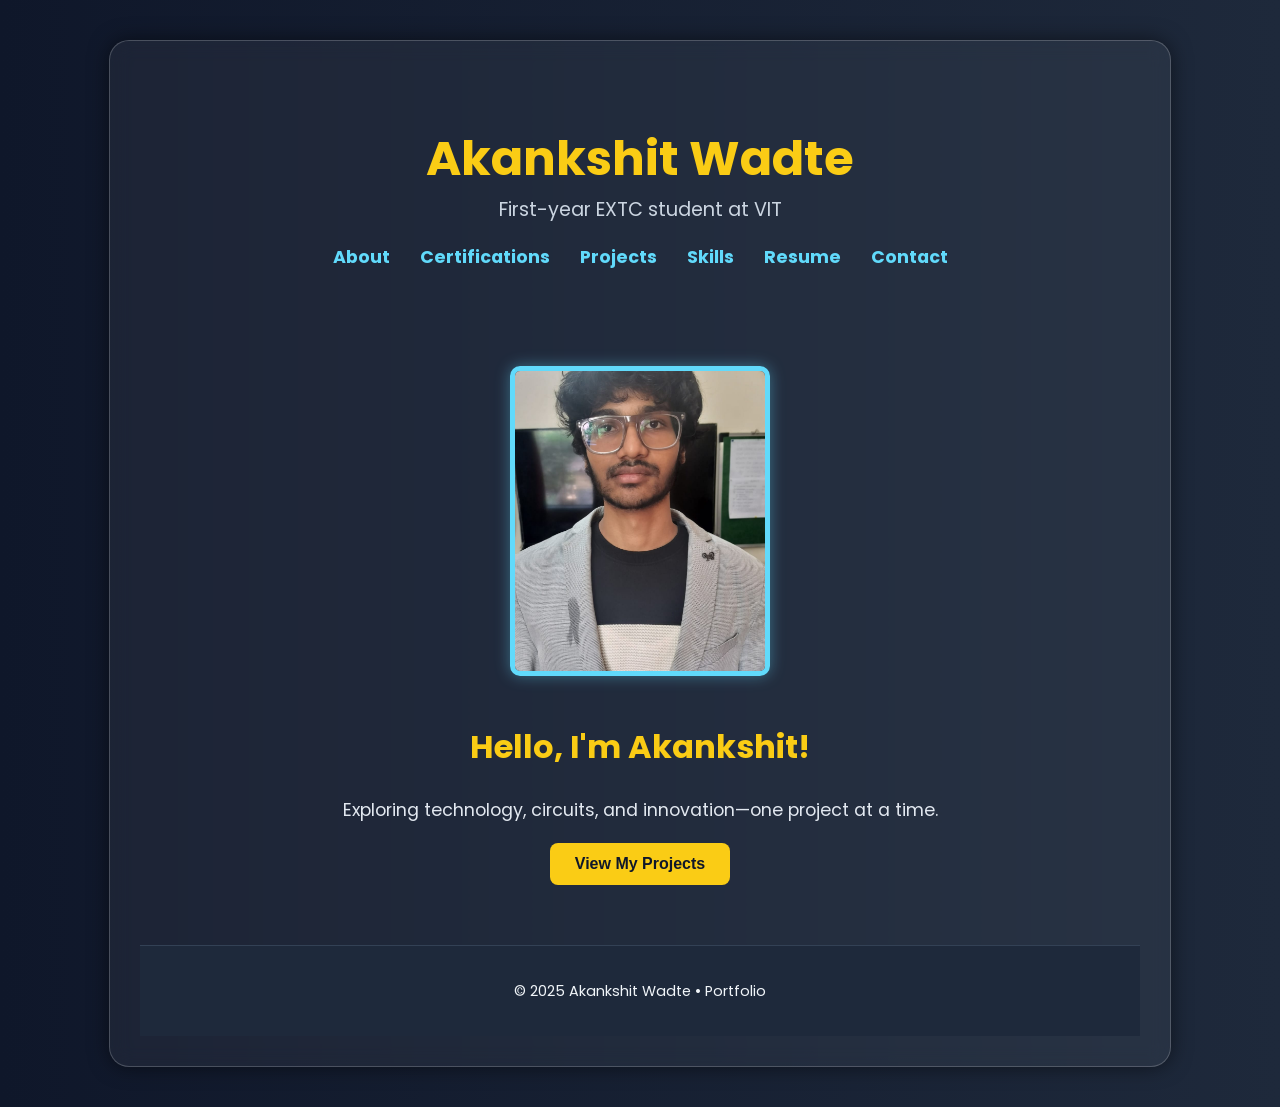
<file: index.html>
<!DOCTYPE html>
<html lang="en">
<head>
  <meta charset="UTF-8" />
  <meta name="viewport" content="width=device-width, initial-scale=1.0"/>
  <title>Akankshit's Portfolio</title>
  <link rel="stylesheet" href="styles.css"/>
  <link rel="preconnect" href="https://fonts.googleapis.com"/>
  <link rel="preconnect" href="https://fonts.gstatic.com" crossorigin/>
  <link href="https://fonts.googleapis.com/css2?family=Poppins:wght@300;400;600&display=swap" rel="stylesheet"/>
</head>
<body>
  <div class="glass-container">
    <header>
      <h1 class="fade-in">Akankshit Wadte</h1>
      <p class="fade-in delay">First-year EXTC student at VIT</p>
      <nav>
        <ul>
          <li><a href="about.html">About</a></li>
          <li><a href="certifications.html">Certifications</a></li>
          <li><a href="projects.html">Projects</a></li>
          <li><a href="skills.html">Skills</a></li>
          <li><a href="resume.html">Resume</a></li>
          <li><a href="Contact.html">Contact</a></li>
        </ul>
      </nav>
    </header>

    <section class="intro">
      <img src="akankshit.jpg" alt="Akankshit Wadte"/>
      <div class="intro-text">
        <h2>Hello, I'm Akankshit!</h2>
        <p>Exploring technology, circuits, and innovation—one project at a time.</p>
        <a href="projects.html"><button>View My Projects</button></a>
      </div>
    </section>

    <footer>
      <p>© 2025 Akankshit Wadte • Portfolio</p>
    </footer>
  </div>
</body>
</html>
</file>
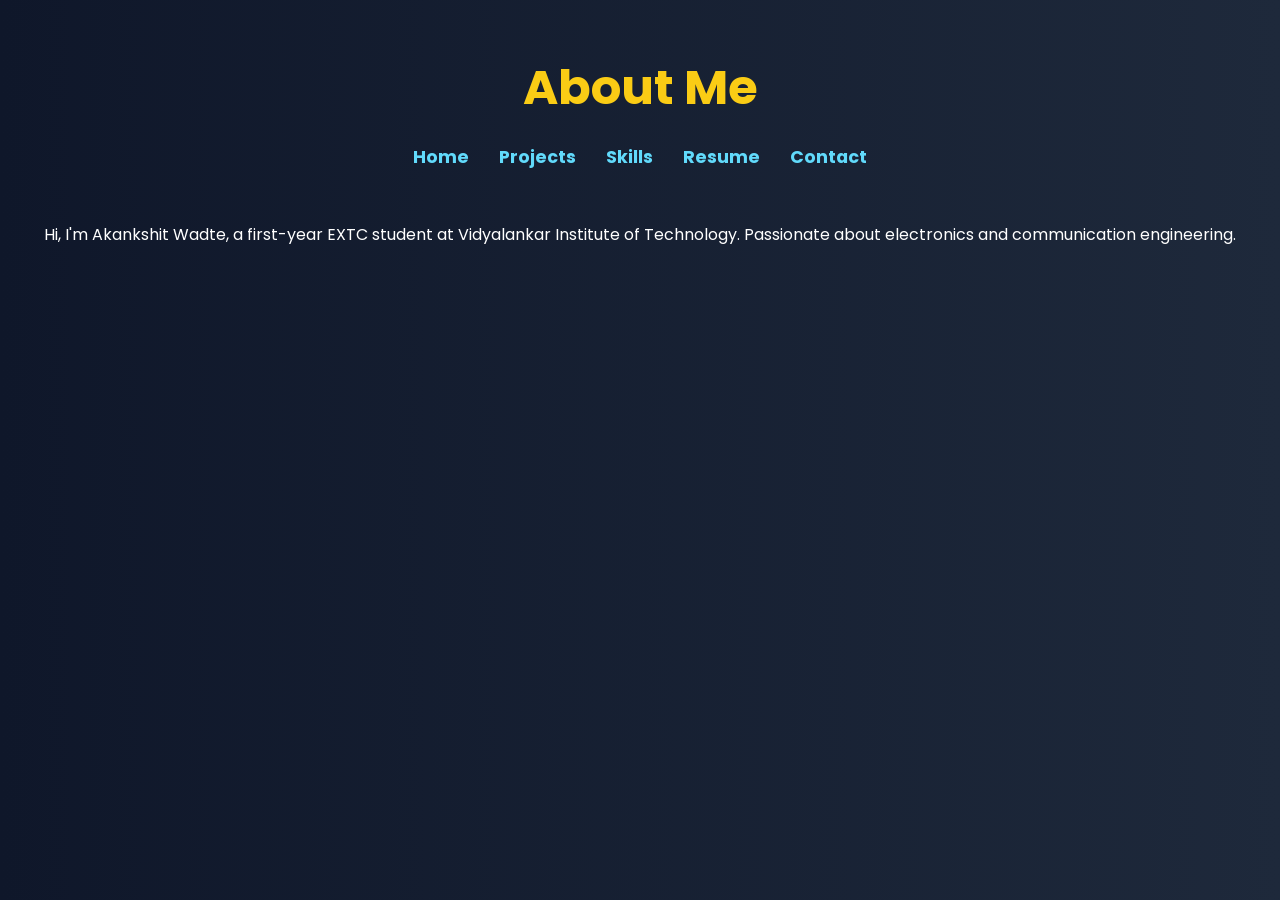
<file: about.html>
<!DOCTYPE html>
<html lang="en">
<head>
    <meta charset="UTF-8">
    <meta name="viewport" content="width=device-width, initial-scale=1.0">
    <title>About - Akankshit Wadte</title>
    <link rel="stylesheet" href="styles.css">
</head>
<body>
    <header>
        <h1>About Me</h1>
        <nav>
            <ul>
                <li><a href="index.html">Home</a></li>
                <li><a href="projects.html">Projects</a></li>
<li><a href="skills.html">Skills</a></li>
                <li><a href="resume.html">Resume</a></li>
                <li><a href="Contact.html">Contact</a></li>
            </ul>
        </nav>
    </header>
    <section>
        <p>Hi, I'm Akankshit Wadte, a first-year EXTC student at Vidyalankar Institute of Technology. Passionate about electronics and communication engineering.</p>
    </section>
</body>
</html>
</file>
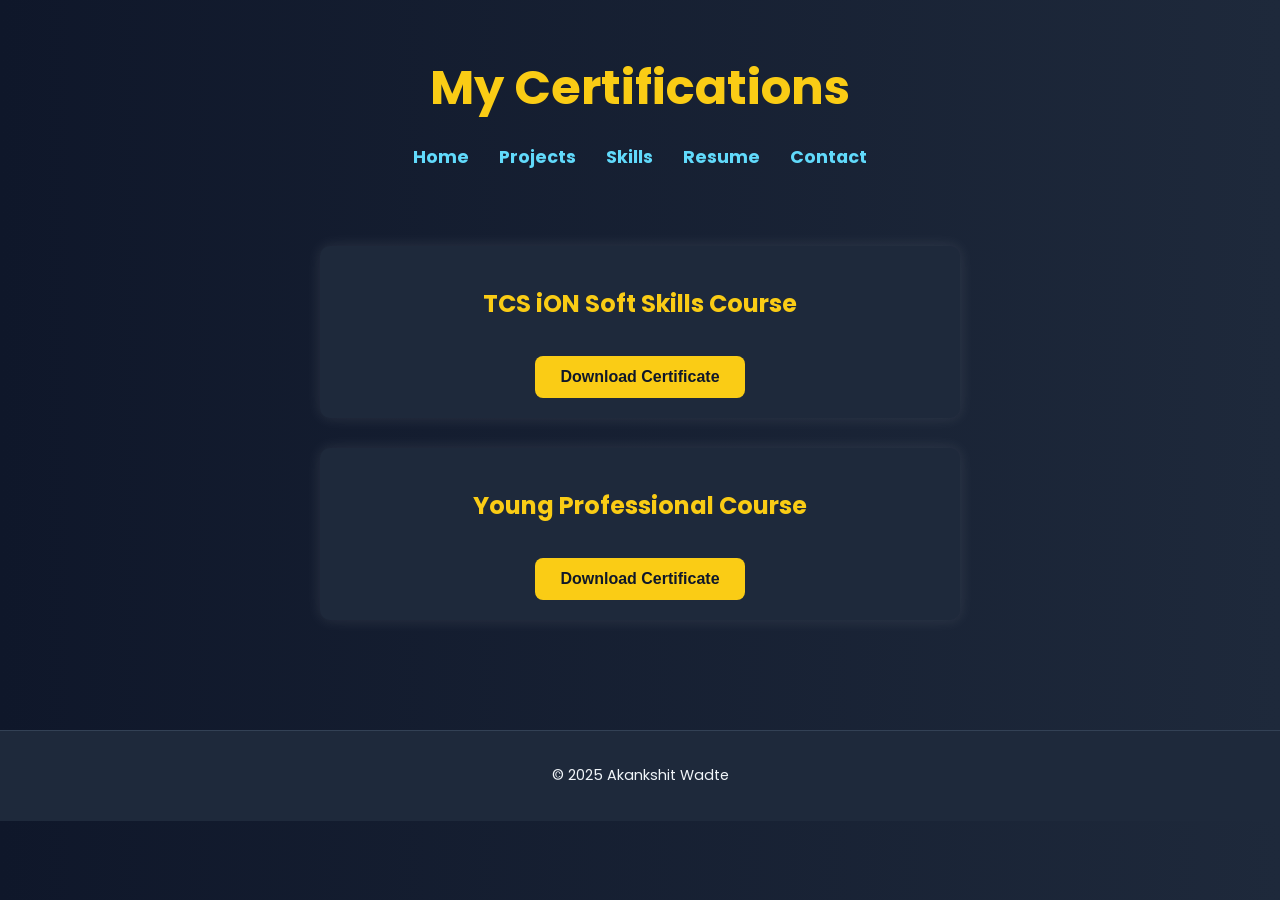
<file: certifications.html>
<!DOCTYPE html>
<html lang="en">
<head>
    <meta charset="UTF-8">
    <title>Certifications - Akankshit Wadte</title>
    <link rel="stylesheet" href="styles.css">
</head>
<body>
    <header>
        <h1>My Certifications</h1>
        <nav>
            <ul>
                <li><a href="index.html">Home</a></li>
                <li><a href="projects.html">Projects</a></li>
                <li><a href="skills.html">Skills</a></li>
                <li><a href="resume.html">Resume</a></li>
                <li><a href="contact.html">Contact</a></li>
            </ul>
        </nav>
    </header>

    <section class="certifications">
        <div class="certification">
            <h2>TCS iON Soft Skills Course</h2>
            <a href="tcs_ion_soft_skills.pdf" download>
                <button>Download Certificate</button>
            </a>
        </div>
        <div class="certification">
            <h2>Young Professional Course</h2>
            <a href="young_professional_course.pdf" download>
                <button>Download Certificate</button>
            </a>
        </div>
    </section>

    <footer>
        <p>&copy; 2025 Akankshit Wadte</p>
    </footer>
</body>
</html>
</file>
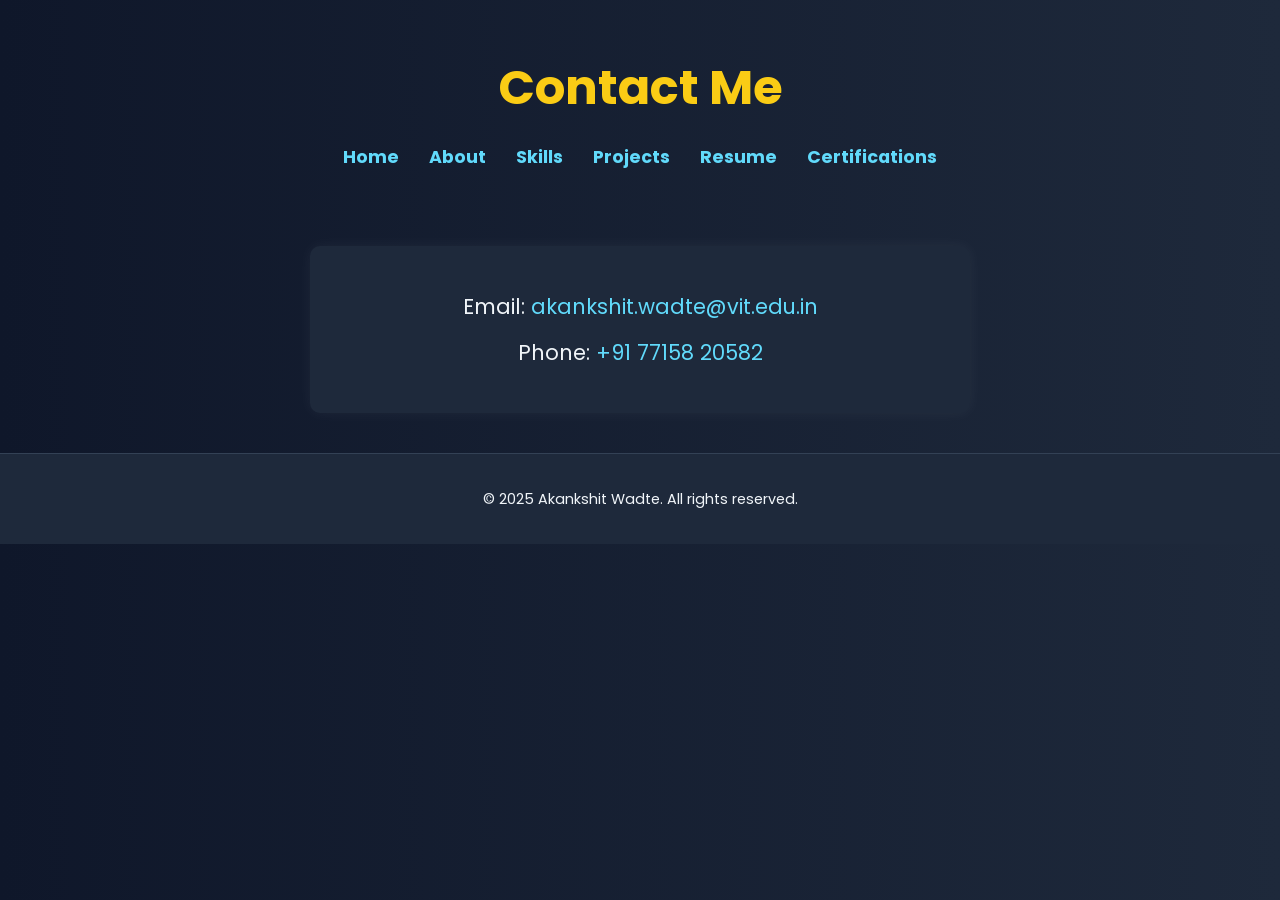
<file: Contact.html>
<!DOCTYPE html>
<html lang="en">
<head>
    <meta charset="UTF-8">
    <meta name="viewport" content="width=device-width, initial-scale=1.0">
    <title>Contact - Akankshit Wadte</title>
    <link rel="stylesheet" href="styles.css">
</head>
<body>
    <header>
        <h1>Contact Me</h1>
        <nav>
            <ul>
                <li><a href="index.html">Home</a></li>
                <li><a href="about.html">About</a></li>
                <li><a href="skills.html">Skills</a></li>
                <li><a href="projects.html">Projects</a></li>
                <li><a href="resume.html">Resume</a></li>
                <li><a href="certifications.html">Certifications</a></li> <!-- optional -->
            </ul>
        </nav>
    </header>

    <main>
        <section class="contact-info">
            <p>Email: <a href="mailto:akankshit.wadte@vit.edu.in">akankshit.wadte@vit.edu.in</a></p>
            <p>Phone: <a href="tel:+917715820582">+91 77158 20582</a></p>
        </section>
    </main>

    <footer>
        <p>&copy; 2025 Akankshit Wadte. All rights reserved.</p>
    </footer>
</body>
</html>
</file>
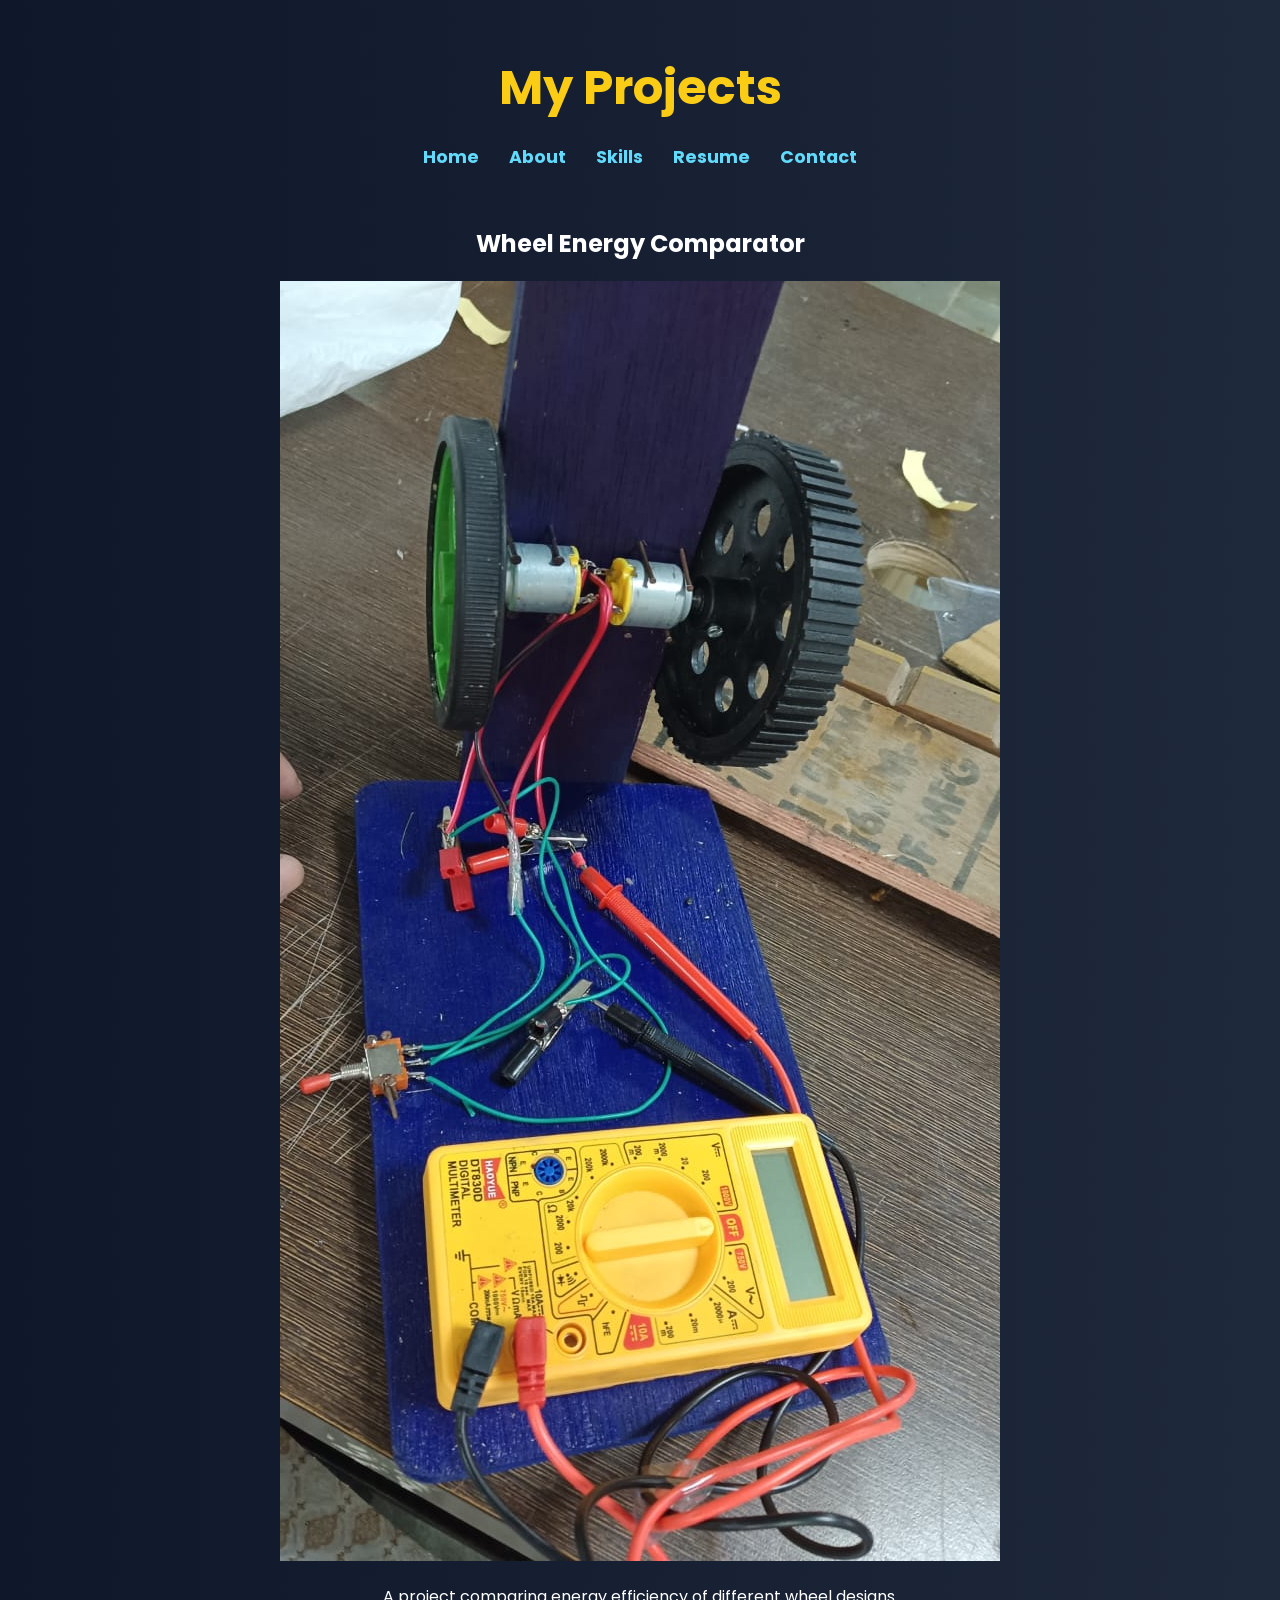
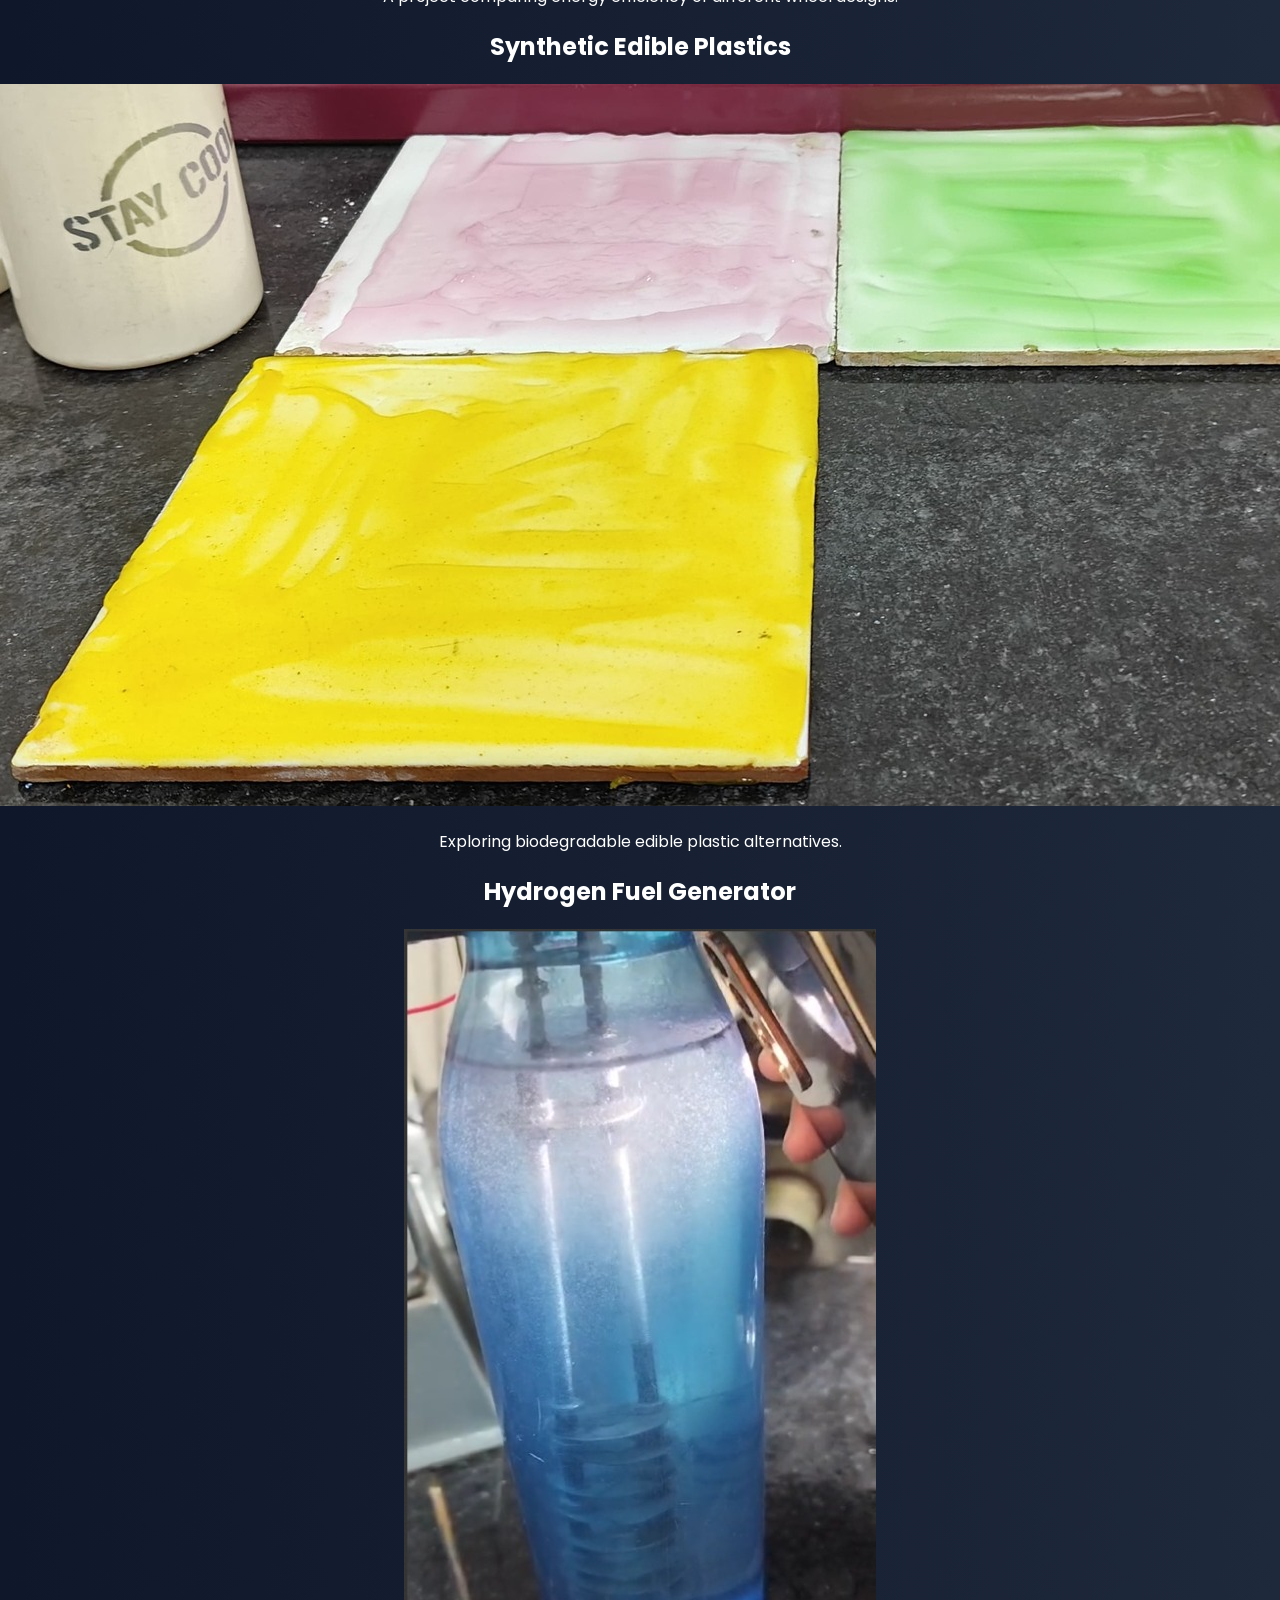
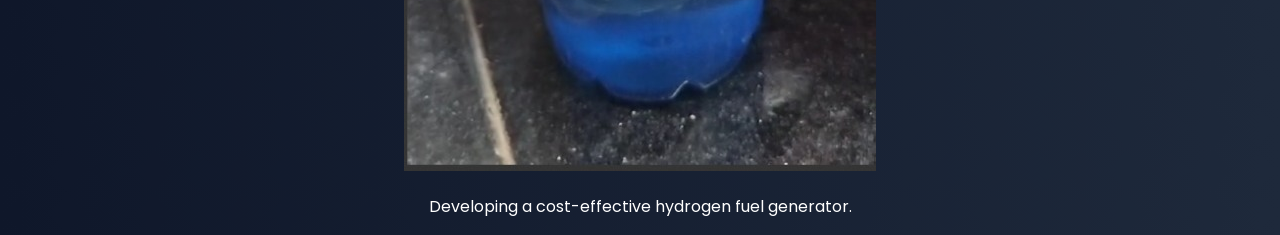
<file: projects.html>
<!DOCTYPE html>
<html lang="en">
<head>
    <meta charset="UTF-8">
    <meta name="viewport" content="width=device-width, initial-scale=1.0">
    <title>Projects - Akankshit Wadte</title>
    <link rel="stylesheet" href="styles.css">
</head>
<body>
    <header>
        <h1>My Projects</h1>
        <nav>
            <ul>
                <li><a href="index.html">Home</a></li>
                <li><a href="about.html">About</a></li>
<li><a href="skills.html">Skills</a></li>
                <li><a href="resume.html">Resume</a></li>
                <li><a href="Contact.html">Contact</a></li>
            </ul>
        </nav>
    </header>
    <section>
        <h2>Wheel Energy Comparator</h2>
        <img src="project1.jpg" alt="Wheel Energy Comparator">
        <p>A project comparing energy efficiency of different wheel designs.</p>
        
        <h2>Synthetic Edible Plastics</h2>
        <img src="project2.jpg" alt="Synthetic Edible Plastics">
        <p>Exploring biodegradable edible plastic alternatives.</p>
        
        <h2>Hydrogen Fuel Generator</h2>
        <img src="project3.JPG" alt="Hydrogen Fuel Generator">
        <p>Developing a cost-effective hydrogen fuel generator.</p>
    </section>
</body>
</html>
</file>
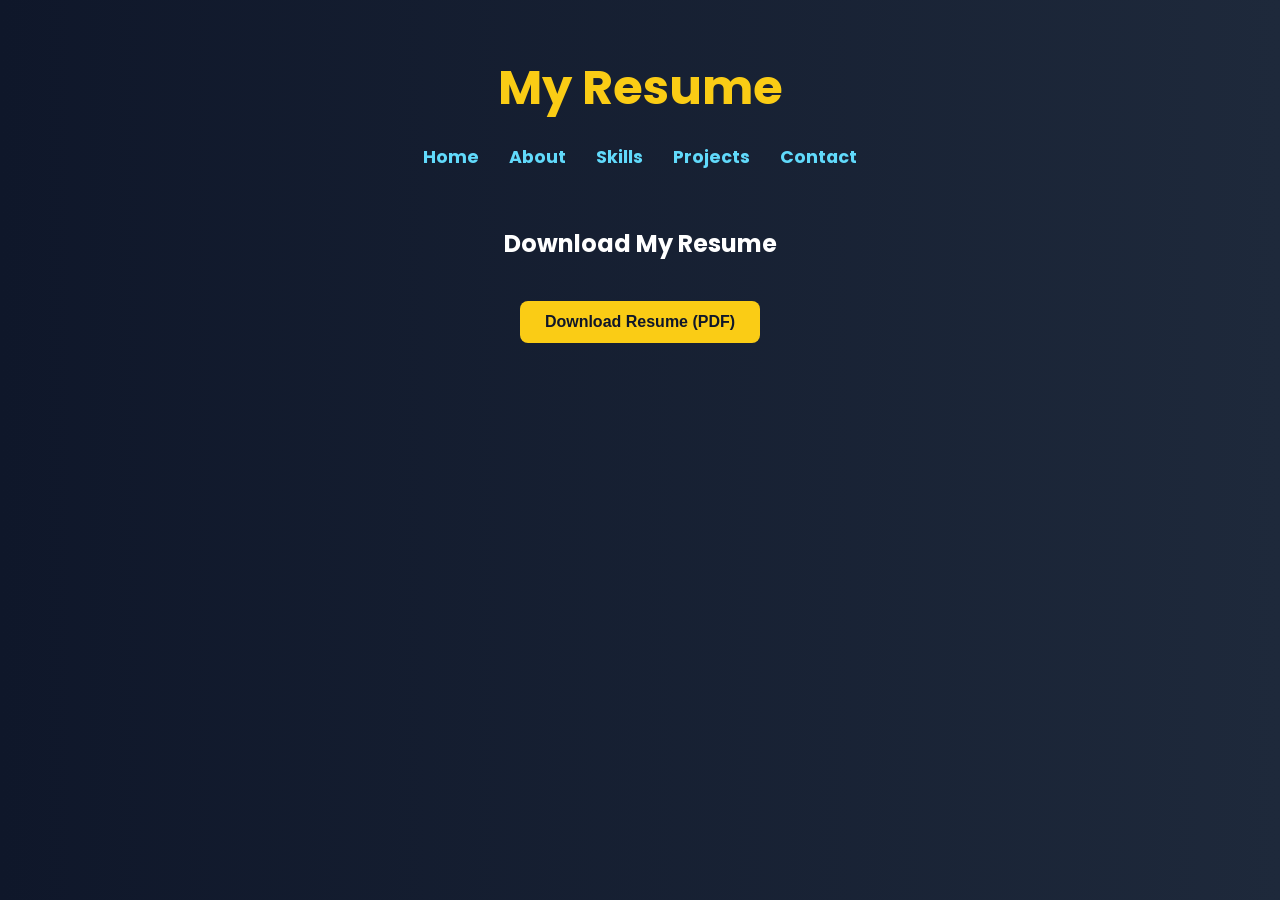
<file: resume.html>
<!DOCTYPE html>
<html lang="en">
<head>
    <meta charset="UTF-8">
    <meta name="viewport" content="width=device-width, initial-scale=1.0">
    <title>Resume - Akankshit Wadte</title>
    <link rel="stylesheet" href="styles.css">
</head>
<body>
    <header>
        <h1>My Resume</h1>
        <nav>
            <ul>
                <li><a href="index.html">Home</a></li>
                <li><a href="about.html">About</a></li>
<li><a href="skills.html">Skills</a></li>
                <li><a href="projects.html">Projects</a></li>
                <li><a href="Contact.html">Contact</a></li>
            </ul>
        </nav>
    </header>
    <section>
        <h2>Download My Resume</h2>
        <a href="resume.pdf" download>
            <button>Download Resume (PDF)</button>
        </a>
    </section>
</body>
</html>
</file>
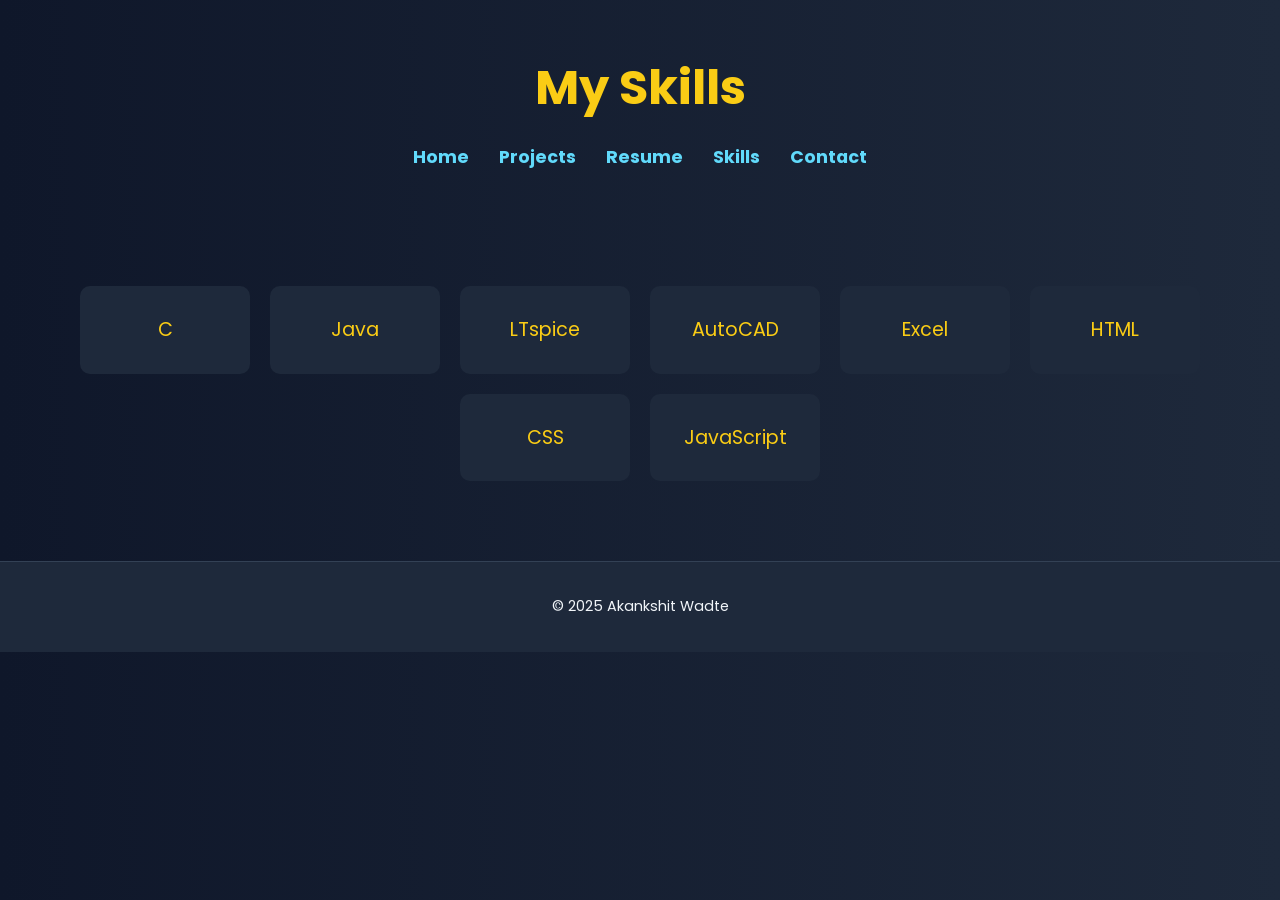
<file: skills.html>
<!DOCTYPE html>
<html lang="en">
<head>
    <meta charset="UTF-8">
    <meta name="viewport" content="width=device-width, initial-scale=1.0">
    <title>Skills - Akankshit Wadte</title>
    <link rel="stylesheet" href="styles.css">
</head>
<body>

    <header>
        <h1>My Skills</h1>
        <nav>
            <ul>
                <li><a href="index.html">Home</a></li>
                <li><a href="projects.html">Projects</a></li>
                <li><a href="resume.html">Resume</a></li>
                <li><a href="skills.html">Skills</a></li>
                <li><a href="Contact.html">Contact</a></li>
            </ul>
        </nav>
    </header>

    <section class="skills-container">
        <div class="skill">
            
            <p>C</p>
        </div>
        <div class="skill">
                       <p>Java</p>
        </div>
        <div class="skill">
                       <p>LTspice</p>
        </div>
        <div class="skill">
                        <p>AutoCAD</p>
        </div>
        <div class="skill">
                        <p>Excel</p>
        </div>
        <div class="skill">
                        <p>HTML</p>
        </div>
        <div class="skill">
                        <p>CSS</p>
        </div>
        <div class="skill">
                        <p>JavaScript</p>
        </div>
    </section>

    <footer>
        <p>&copy; 2025 Akankshit Wadte</p>
    </footer>

</body>
</html>
</file>
<file: styles.css>
@import url('https://fonts.googleapis.com/css2?family=Poppins:wght@300;400;600&display=swap');

body {
    font-family: 'Poppins', sans-serif;
    margin: 0;
    padding: 0;
    background: linear-gradient(to right, #0f172a, #1e293b);
    color: #fff;
    text-align: center;
    min-height: 100vh;
}

/* Glass Effect Container */
.glass-container {
    margin: 40px auto;
    padding: 30px;
    width: 90%;
    max-width: 1000px;
    background: rgba(255, 255, 255, 0.05);
    backdrop-filter: blur(10px);
    border-radius: 20px;
    border: 1px solid rgba(255, 255, 255, 0.2);
    box-shadow: 0 0 20px rgba(0, 0, 0, 0.5);
}

header {
    background: transparent;
    padding: 20px;
}

header h1 {
    font-size: 3em;
    color: #facc15;
    margin-bottom: 0;
    animation: fadeIn 1s ease-in-out;
}

header p {
    font-size: 1.2em;
    margin-top: 0;
    color: #cbd5e1;
}

nav ul {
    list-style: none;
    padding: 0;
    display: flex;
    justify-content: center;
    gap: 30px;
    margin-top: 20px;
}

nav ul li {
    display: inline;
}

nav ul li a {
    color: #61dafb;
    text-decoration: none;
    font-weight: bold;
    font-size: 1.1em;
    transition: color 0.3s ease;
}

nav ul li a:hover {
    color: #facc15;
}

/* Intro Section */
.intro {
    display: flex;
    flex-direction: column;
    align-items: center;
    margin-top: 40px;
    gap: 20px;
    padding: 20px;
}

.intro img {
    width: 250px;
    height: 300px;
    object-fit: cover;
    border-radius: 10px;
    border: 5px solid #61dafb;
    box-shadow: 0 0 15px rgba(97, 218, 251, 0.4);
}

.intro-text h2 {
    font-size: 2em;
    color: #facc15;
}

.intro-text p {
    font-size: 1.1em;
    color: #e2e8f0;
    max-width: 600px;
    margin: auto;
}

/* Button Styles */
button {
    background: #facc15;
    color: #0f172a;
    padding: 12px 25px;
    font-size: 1em;
    font-weight: bold;
    border: none;
    border-radius: 8px;
    cursor: pointer;
    margin-top: 20px;
    transition: background 0.3s ease, transform 0.2s ease;
}

button:hover {
    background: #61dafb;
    transform: scale(1.05);
    color: #0f172a;
}

/* Projects Section */
.projects {
    margin-top: 40px;
    display: flex;
    justify-content: center;
    flex-wrap: wrap;
    gap: 20px;
}

.project {
    width: 300px;
    background: #1e293b;
    padding: 15px;
    border-radius: 10px;
    text-align: center;
}

.project img {
    width: 100%;
    height: 200px;
    object-fit: cover;
    border-radius: 10px;
    border: 3px solid #61dafb;
}

/* Skills Section */
.skills-container {
    margin-top: 40px;
    display: flex;
    flex-wrap: wrap;
    justify-content: center;
    gap: 20px;
    padding: 40px;
}

.skill {
    width: 150px;
    background: #1e293b;
    padding: 10px;
    border-radius: 10px;
    text-align: center;
    transition: transform 0.3s;
}

.skill:hover {
    transform: scale(1.1);
}

.skill img {
    width: 80px;
    height: 80px;
    object-fit: contain;
    margin-bottom: 10px;
}

.skill p {
    font-size: 1.2em;
    color: #facc15;
}

/* Footer */
footer {
    background: transparent;
    padding: 20px;
    margin-top: 50px;
    font-size: 0.9em;
    color: #94a3b8;
    border-top: 1px solid #334155;
}

/* Animations */
@keyframes fadeIn {
    from {
        opacity: 0;
        transform: translateY(-20px);
    }
    to {
        opacity: 1;
        transform: translateY(0);
    }
}

.fade-in {
    animation: fadeIn 1s ease forwards;
    opacity: 0;
}

.delay {
    animation-delay: 0.5s;
}
.certifications {
    display: flex;
    flex-direction: column;
    align-items: center;
    padding: 40px;
}

.certification {
    background: #1e293b;
    padding: 20px;
    margin-bottom: 30px;
    width: 80%;
    max-width: 600px;
    border-radius: 10px;
    box-shadow: 0 0 15px rgba(255, 255, 255, 0.1);
}
/* Contact Section */
.contact-info {
    background-color: #1e293b;
    margin: 40px auto;
    padding: 30px;
    border-radius: 10px;
    width: 80%;
    max-width: 600px;
    box-shadow: 0 0 15px rgba(255, 255, 255, 0.05);
}

.contact-info p {
    font-size: 1.3em;
    margin: 15px 0;
    color: #f1f5f9;
}

.contact-info a {
    color: #61dafb;
    text-decoration: none;
    transition: color 0.3s;
}

.contact-info a:hover {
    color: #facc15;
}

/* Footer Styling */
footer {
    background-color: #1e293b;
    color: #f1f5f9;
    padding: 20px;
    text-align: center;
    margin-top: 40px;
    border-top: 1px solid #334155;
}


.certification h2 {
    margin-bottom: 15px;
    color: #facc15;
}
</file>
